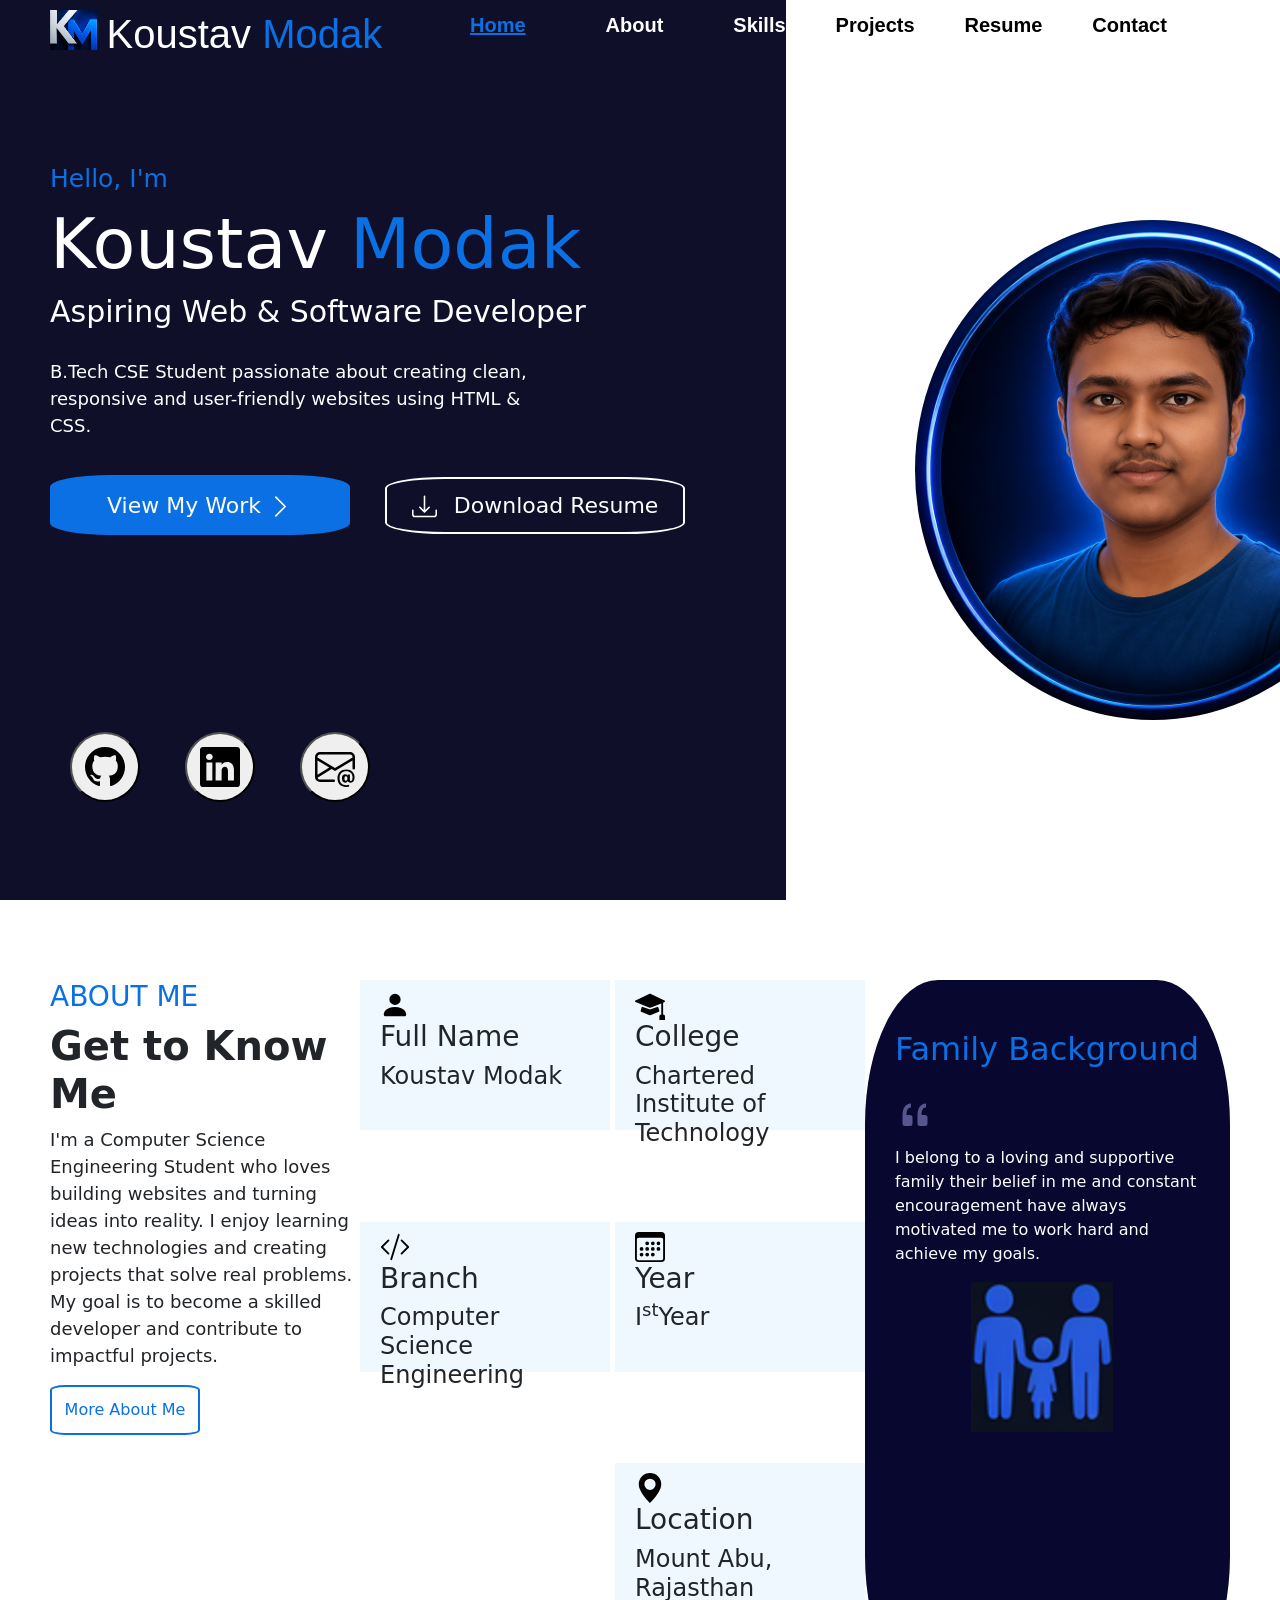
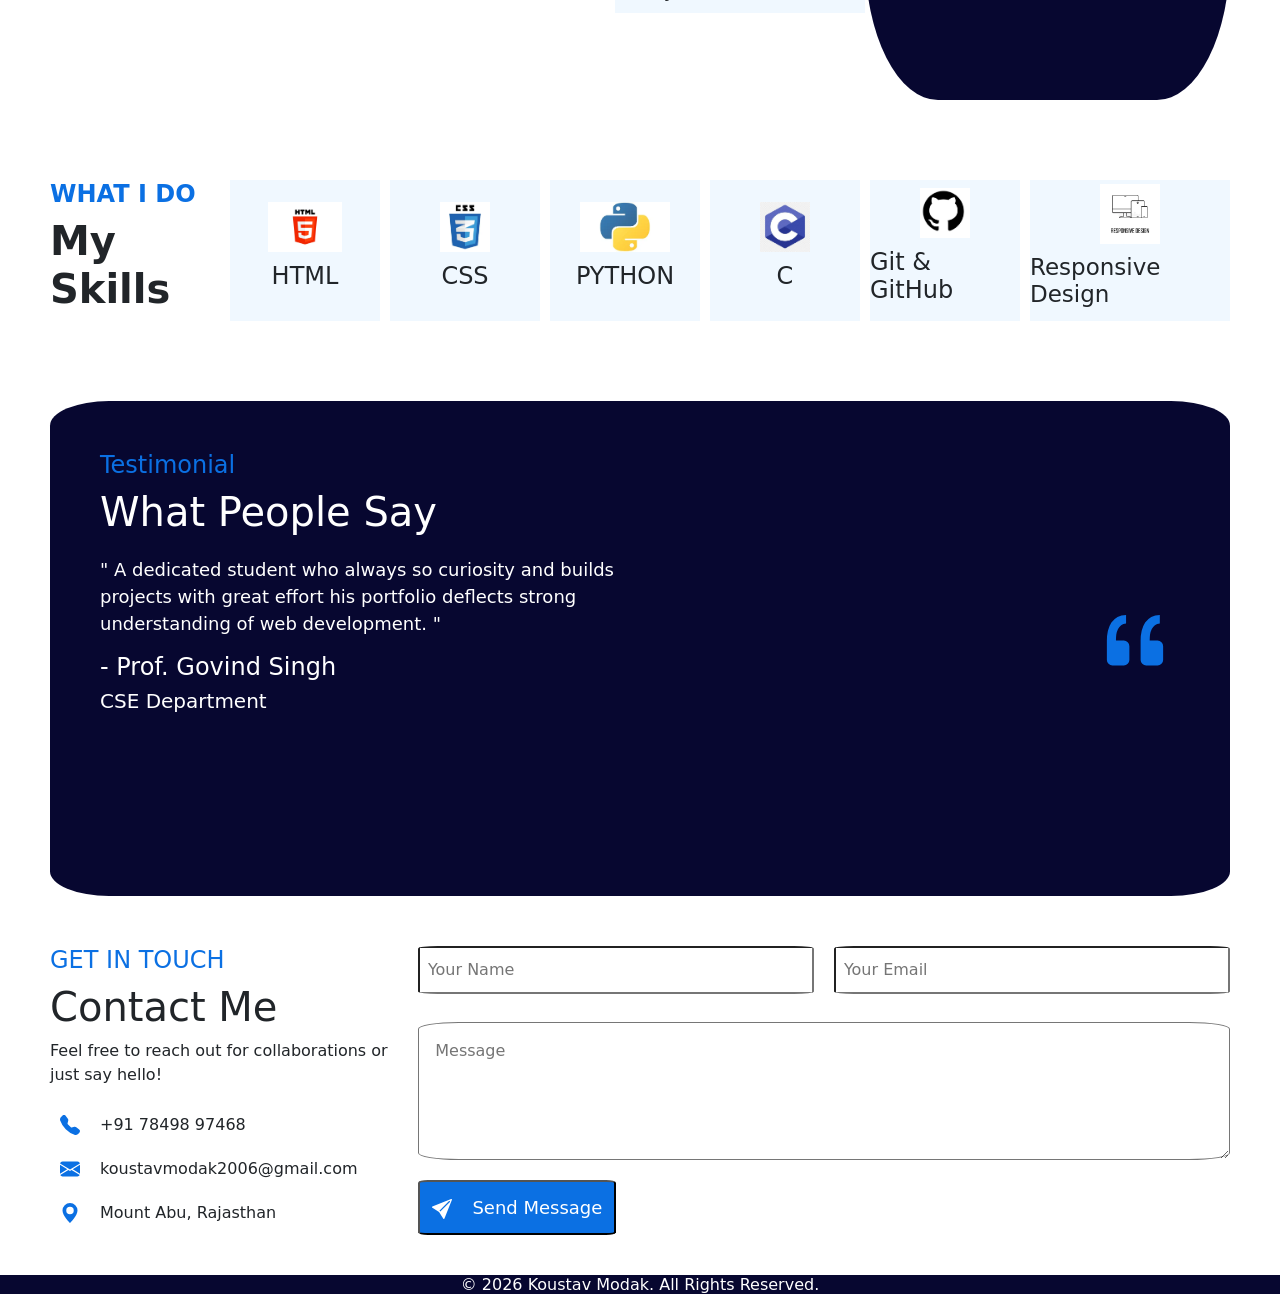
<file: index.html>
<!DOCTYPE html>
<html lang="en">
<head>
    <meta charset="UTF-8">
    <meta name="viewport" content="width=device-width, initial-scale=1.0">
    <title>Koustav Modak</title>
    <link href="https://cdn.jsdelivr.net/npm/bootstrap@5.3.8/dist/css/bootstrap.min.css" rel="stylesheet" integrity="sha384-sRIl4kxILFvY47J16cr9ZwB07vP4J8+LH7qKQnuqkuIAvNWLzeN8tE5YBujZqJLB" crossorigin="anonymous">

    <link rel="preconnect" href="https://fonts.googleapis.com">
    <link rel="preconnect" href="https://fonts.gstatic.com" crossorigin>
    <link href="https://fonts.googleapis.com/css2?family=Arbutus&family=Mea+Culpa&family=Rye&display=swap" rel="stylesheet">

    <link rel="stylesheet" href="./css/style.css">
</head>
<body>
    <!-- First Apperance -->
    <section>
        <div class="main_screen">
            <div class="left_half">
                <div class="hname">
                    <img src="./images/KM.png" height="40px" class="logo" alt="My Name Logo">
                    <h1><span id="first_name">Koustav</span><span id="surname"> Modak</span></h1>
                </div>
                <div class="head home"><u>Home</u></div>
                <div class="head about">About</div>
                <div class="head skills">Skills</div>
                <div class="left_container">
                    <h4>Hello, I'm</h3>
                    <h1><span id="first_name">Koustav</span><span id="surname"> Modak</span></h1>
                    <h2>Aspiring Web & Software Developer</h2>
                    <p>B.Tech CSE Student passionate about creating clean, responsive and user-friendly websites using HTML & CSS.</p>
                    <button type="button" class="button one">View My Work
                        <svg xmlns="http://www.w3.org/2000/svg"height="25" fill="currentColor" class="bi bi-chevron-right" viewBox="0 0 16 16">
                            <path fill-rule="evenodd" d="M4.646 1.646a.5.5 0 0 1 .708 0l6 6a.5.5 0 0 1 0 .708l-6 6a.5.5 0 0 1-.708-.708L10.293 8 4.646 2.354a.5.5 0 0 1 0-.708"/>
                        </svg>
                    </button>
                    <button type="button" class="button two">
                        <svg xmlns="http://www.w3.org/2000/svg" height="25" fill="currentColor" class="bi bi-download" viewBox="0 0 16 16" style="padding-right: 10px;">
                        <path d="M.5 9.9a.5.5 0 0 1 .5.5v2.5a1 1 0 0 0 1 1h12a1 1 0 0 0 1-1v-2.5a.5.5 0 0 1 1 0v2.5a2 2 0 0 1-2 2H2a2 2 0 0 1-2-2v-2.5a.5.5 0 0 1 .5-.5"/>
                        <path d="M7.646 11.854a.5.5 0 0 0 .708 0l3-3a.5.5 0 0 0-.708-.708L8.5 10.293V1.5a.5.5 0 0 0-1 0v8.793L5.354 8.146a.5.5 0 1 0-.708.708z"/>
                        </svg>
                     Download Resume</button>
                </div>
                <div class="links">
                    <button type="button" class="github">
                        <svg xmlns="http://www.w3.org/2000/svg" height="40" fill="currentColor" class="bi bi-github" viewBox="0 0 16 16">
                            <path d="M8 0C3.58 0 0 3.58 0 8c0 3.54 2.29 6.53 5.47 7.59.4.07.55-.17.55-.38 0-.19-.01-.82-.01-1.49-2.01.37-2.53-.49-2.69-.94-.09-.23-.48-.94-.82-1.13-.28-.15-.68-.52-.01-.53.63-.01 1.08.58 1.23.82.72 1.21 1.87.87 2.33.66.07-.52.28-.87.51-1.07-1.78-.2-3.64-.89-3.64-3.95 0-.87.31-1.59.82-2.15-.08-.2-.36-1.02.08-2.12 0 0 .67-.21 2.2.82.64-.18 1.32-.27 2-.27s1.36.09 2 .27c1.53-1.04 2.2-.82 2.2-.82.44 1.1.16 1.92.08 2.12.51.56.82 1.27.82 2.15 0 3.07-1.87 3.75-3.65 3.95.29.25.54.73.54 1.48 0 1.07-.01 1.93-.01 2.2 0 .21.15.46.55.38A8.01 8.01 0 0 0 16 8c0-4.42-3.58-8-8-8"/>
                        </svg>
                    </button>
                    <button type="button" class="linkedin">
                        <svg xmlns="http://www.w3.org/2000/svg" height="40" fill="currentColor" class="bi bi-linkedin" viewBox="0 0 16 16">
                            <path d="M0 1.146C0 .513.526 0 1.175 0h13.65C15.474 0 16 .513 16 1.146v13.708c0 .633-.526 1.146-1.175 1.146H1.175C.526 16 0 15.487 0 14.854zm4.943 12.248V6.169H2.542v7.225zm-1.2-8.212c.837 0 1.358-.554 1.358-1.248-.015-.709-.52-1.248-1.342-1.248S2.4 3.226 2.4 3.934c0 .694.521 1.248 1.327 1.248zm4.908 8.212V9.359c0-.216.016-.432.08-.586.173-.431.568-.878 1.232-.878.869 0 1.216.662 1.216 1.634v3.865h2.401V9.25c0-2.22-1.184-3.252-2.764-3.252-1.274 0-1.845.7-2.165 1.193v.025h-.016l.016-.025V6.169h-2.4c.03.678 0 7.225 0 7.225z"/>
                        </svg>
                    </button>
                    <button type="button" class="email">
                        <svg xmlns="http://www.w3.org/2000/svg" height="40" fill="currentColor" class="bi bi-envelope-at" viewBox="0 0 16 16">
                            <path d="M2 2a2 2 0 0 0-2 2v8.01A2 2 0 0 0 2 14h5.5a.5.5 0 0 0 0-1H2a1 1 0 0 1-.966-.741l5.64-3.471L8 9.583l7-4.2V8.5a.5.5 0 0 0 1 0V4a2 2 0 0 0-2-2zm3.708 6.208L1 11.105V5.383zM1 4.217V4a1 1 0 0 1 1-1h12a1 1 0 0 1 1 1v.217l-7 4.2z"/>
                            <path d="M14.247 14.269c1.01 0 1.587-.857 1.587-2.025v-.21C15.834 10.43 14.64 9 12.52 9h-.035C10.42 9 9 10.36 9 12.432v.214C9 14.82 10.438 16 12.358 16h.044c.594 0 1.018-.074 1.237-.175v-.73c-.245.11-.673.18-1.18.18h-.044c-1.334 0-2.571-.788-2.571-2.655v-.157c0-1.657 1.058-2.724 2.64-2.724h.04c1.535 0 2.484 1.05 2.484 2.326v.118c0 .975-.324 1.39-.639 1.39-.232 0-.41-.148-.41-.42v-2.19h-.906v.569h-.03c-.084-.298-.368-.63-.954-.63-.778 0-1.259.555-1.259 1.4v.528c0 .892.49 1.434 1.26 1.434.471 0 .896-.227 1.014-.643h.043c.118.42.617.648 1.12.648m-2.453-1.588v-.227c0-.546.227-.791.573-.791.297 0 .572.192.572.708v.367c0 .573-.253.744-.564.744-.354 0-.581-.215-.581-.8Z"/>
                        </svg>
                    </button>
            </div>
                 
            </div>
            <div class="right_half">
                <div class="head projects">Projects</div>
                <div class="head resume">Resume</div>
                <div class="head contact_">Contact</div>
                <div class="my_image">
                    <img src="./images/logo.png" alt="My_Photo" height="500px" id="photo">
                </div>
            </div>
        </div>
    </section>

    <!-- About Me -->
     <section>
        <div class="history">
            <div class="about_me">
                <h3>ABOUT ME</h3>
                <h1>Get to Know Me</h1>
                <p> I'm a Computer Science Engineering Student who loves building websites and turning ideas into reality. I enjoy learning new technologies and creating projects that solve real problems.
                    <br>
                    My goal is to become a skilled developer and contribute to impactful projects.
                </p>
                <button type="button" class="more_about">More About Me</button>
            </div>

            <div class="biodata">
                <div class="_name">
                    <img src="./images/person-fill.svg" alt="person-fill" height="40px">
                    <h3>Full Name</h3>
                    <h4>Koustav Modak</h4>
                </div>
                <div class="college">
                    <img src="./images/mortarboard-fill.svg" alt="mortarboard" height="40px">
                    <h3>College</h3>
                    <h4>Chartered Institute of Technology</h4>
                </div>
                <div class="branch">
                    <img src="./images/code-slash.svg" alt="code-slash" height="40px">
                    <h3>Branch</h3>
                    <h4>Computer Science Engineering</h4>
                </div>
                <div class="year">
                    <img src="./images/calendar3.svg" alt="calender" height="40px">
                    <h3>Year</h3>
                    <h4>I<sup>st</sup>Year</h4>
                </div>
                <div class="location">
                    <img src="./images/geo-alt-fill.svg" alt="location" height="40px">
                    <h3>Location</h3>
                    <h4>Mount Abu, Rajasthan</h4>
                </div>
            </div>

            <div class="fam_back">
                <div class="fam_back_div">
                    <h2>Family Background</h2>
                    <svg xmlns="http://www.w3.org/2000/svg"height="50" fill="currentColor" class="bi bi-quote" viewBox="0 0 16 16">
                        <path d="M12 12a1 1 0 0 0 1-1V8.558a1 1 0 0 0-1-1h-1.388q0-.527.062-1.054.093-.558.31-.992t.559-.683q.34-.279.868-.279V3q-.868 0-1.52.372a3.3 3.3 0 0 0-1.085.992 4.9 4.9 0 0 0-.62 1.458A7.7 7.7 0 0 0 9 7.558V11a1 1 0 0 0 1 1zm-6 0a1 1 0 0 0 1-1V8.558a1 1 0 0 0-1-1H4.612q0-.527.062-1.054.094-.558.31-.992.217-.434.559-.683.34-.279.868-.279V3q-.868 0-1.52.372a3.3 3.3 0 0 0-1.085.992 4.9 4.9 0 0 0-.62 1.458A7.7 7.7 0 0 0 3 7.558V11a1 1 0 0 0 1 1z"/>
                    </svg>
                    <p>I belong to a loving and supportive family their belief in me and constant encouragement have always motivated me to work hard and achieve my goals.</p>
                    <img src="./images/family.png" alt="Family" height="150" style="margin-left: 25%;">
                </div>
            </div>
        </div>
     </section>
    
    <!-- Language Known -->
    <section>
        <div class="SKILLS">
            <div class="_1">
                <h4 style="color: rgb(11, 112, 227); font-weight: 700;">WHAT I DO</h4>
                <H1 style="font-weight: 700;">My Skills</H1>
            </div>
            <div class="body_ _2">
                <img src="./images/html.jpg" height="50px" alt="html logo">
                <h4>HTML</h4>
            </div>
            <div class="body_ _3">
                <img src="./images/css.webp" alt="css logo" height="50px">
                <h4>CSS</h4>
            </div>
            <div class="body_ _4">
                <img src="./images/python.webp" alt="Python logo" height="50px">
                <h4>PYTHON</h4>
            </div>
            <div class="body_ _5">
                <img src="./images/c.webp" alt="C logo" height="50px">
                <h4>C</h3>
            </div>
            <div class="body_ _6">
                <img src="./images/GitHub.jpg" alt="GitHub logo" height="50px">
                <h4>Git & GitHub</h4>
            </div>
            <div class="body_ _7">
                <img src="./images/responsive-design-icon-logo.webp" alt="Responsive logo" height="60px">
                <h4>Responsive Design</h4>
            </div>
        </div>
    </section>
    
    <!-- Journey -->
    <section>

    </section>

    <!-- Testimonial -->
    <section>
        <div class="test_contain">
            <div class="testimonial">
                <h4 style="color: rgb(11, 112, 227);">Testimonial</h4>
                <h1 style="margin-bottom: 20px;">What People Say</h1>
                <p style="font-size: 18px;">" A dedicated student who always so curiosity and builds projects with great effort his portfolio deflects strong understanding of web development. "</p>
                <h4>- Prof. Govind Singh</h4>
                <h5>CSE Department</h5>
            </div>
            <div class="test_logo">
                <svg xmlns="http://www.w3.org/2000/svg" height="100" fill="currentColor" class="bi bi-quote" viewBox="0 0 16 16">
                    <path d="M12 12a1 1 0 0 0 1-1V8.558a1 1 0 0 0-1-1h-1.388q0-.527.062-1.054.093-.558.31-.992t.559-.683q.34-.279.868-.279V3q-.868 0-1.52.372a3.3 3.3 0 0 0-1.085.992 4.9 4.9 0 0 0-.62 1.458A7.7 7.7 0 0 0 9 7.558V11a1 1 0 0 0 1 1zm-6 0a1 1 0 0 0 1-1V8.558a1 1 0 0 0-1-1H4.612q0-.527.062-1.054.094-.558.31-.992.217-.434.559-.683.34-.279.868-.279V3q-.868 0-1.52.372a3.3 3.3 0 0 0-1.085.992 4.9 4.9 0 0 0-.62 1.458A7.7 7.7 0 0 0 3 7.558V11a1 1 0 0 0 1 1z"/>
                </svg>
            </div>
        </div>
    </section>
    
    <!-- Contact -->
     <section>
        <div class="contact">
            <div class="details">
                <h4 style="color: rgb(11, 112, 227);">GET IN TOUCH</h4>
                <h1>Contact Me</h1>
                <p>Feel free to reach out for collaborations or just say hello!</p>
                <table>
                    <tr>
                        <td><svg xmlns="http://www.w3.org/2000/svg" height="20" fill="currentColor" class="bi bi-telephone-fill" viewBox="0 0 16 16">
                            <path fill-rule="evenodd" d="M1.885.511a1.745 1.745 0 0 1 2.61.163L6.29 2.98c.329.423.445.974.315 1.494l-.547 2.19a.68.68 0 0 0 .178.643l2.457 2.457a.68.68 0 0 0 .644.178l2.189-.547a1.75 1.75 0 0 1 1.494.315l2.306 1.794c.829.645.905 1.87.163 2.611l-1.034 1.034c-.74.74-1.846 1.065-2.877.702a18.6 18.6 0 0 1-7.01-4.42 18.6 18.6 0 0 1-4.42-7.009c-.362-1.03-.037-2.137.703-2.877z"/>
                            </svg>
                        </td>
                        <td>+91 78498 97468</td>
                    </tr>
                    <tr>
                        <td><svg xmlns="http://www.w3.org/2000/svg"  height="20" fill="currentColor" class="bi bi-envelope-fill" viewBox="0 0 16 16">
                            <path d="M.05 3.555A2 2 0 0 1 2 2h12a2 2 0 0 1 1.95 1.555L8 8.414zM0 4.697v7.104l5.803-3.558zM6.761 8.83l-6.57 4.027A2 2 0 0 0 2 14h12a2 2 0 0 0 1.808-1.144l-6.57-4.027L8 9.586zm3.436-.586L16 11.801V4.697z"/>
                            </svg>
                        </td>
                        <td>koustavmodak2006@gmail.com</td>
                    </tr>
                    <tr>
                        <td>
                            <svg xmlns="http://www.w3.org/2000/svg" height="20" fill="currentColor" class="bi bi-geo-alt-fill" viewBox="0 0 16 16">
                                <path d="M8 16s6-5.686 6-10A6 6 0 0 0 2 6c0 4.314 6 10 6 10m0-7a3 3 0 1 1 0-6 3 3 0 0 1 0 6"/>
                            </svg>
                        </td>
                        <td>Mount Abu, Rajasthan</td>
                    </tr>
                </table>
            </div>
            <div class="q_a">
                <input placeholder="Your Name">
                <input placeholder="Your Email">
                <textarea rows="4" placeholder="Message"></textarea>
                <button type="button">
                    <svg xmlns="http://www.w3.org/2000/svg"height="20" fill="currentColor" class="bi bi-send-fill" viewBox="0 0 16 16">
                        <path d="M15.964.686a.5.5 0 0 0-.65-.65L.767 5.855H.766l-.452.18a.5.5 0 0 0-.082.887l.41.26.001.002 4.995 3.178 3.178 4.995.002.002.26.41a.5.5 0 0 0 .886-.083zm-1.833 1.89L6.637 10.07l-.215-.338a.5.5 0 0 0-.154-.154l-.338-.215 7.494-7.494 1.178-.471z"/>
                    </svg>
                     Send Message
                </button>
            </div>
        </div>
     </section>

    <!-- Footer Section -->
     <section>
        <h6 class="footer">&copy; 2026 Koustav Modak. All Rights Reserved.</h6>
     </section>
</body>
</html>
</file>
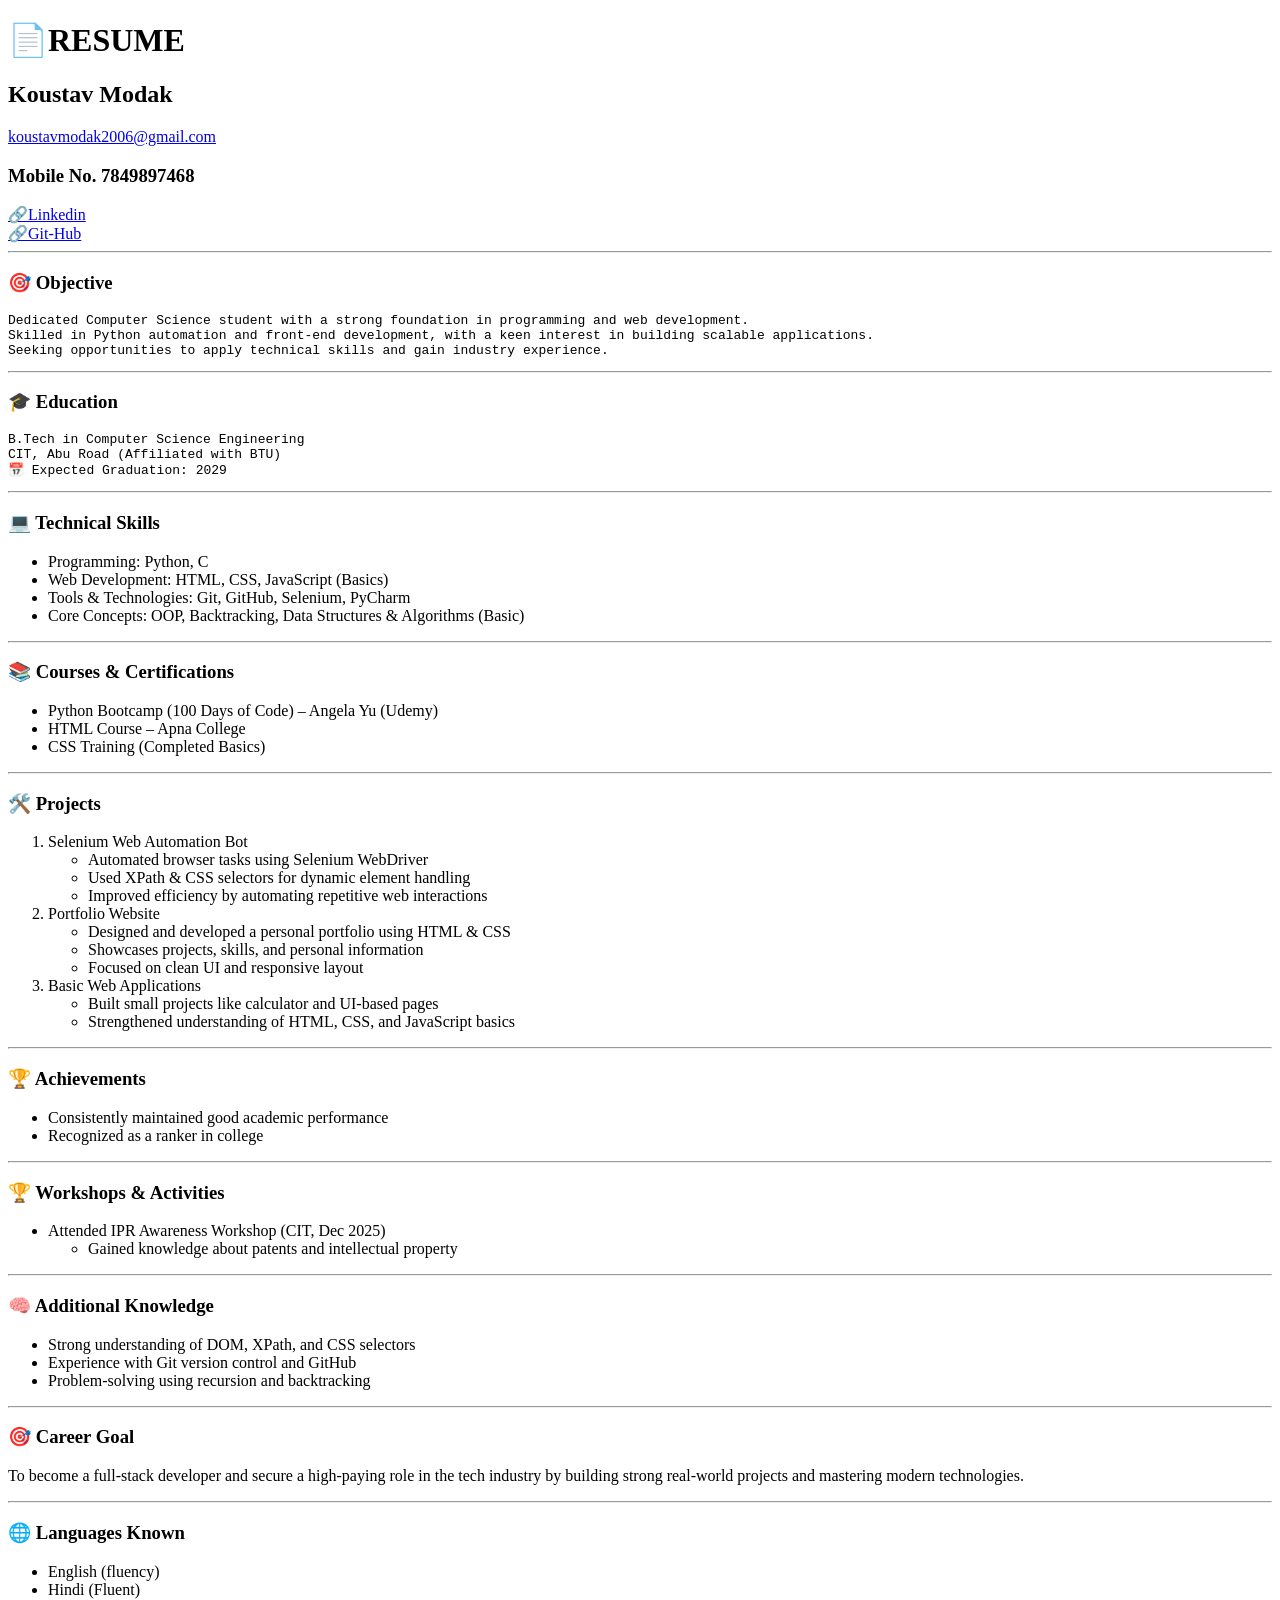
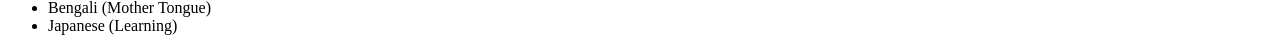
<file: resume.html>
<!DOCTYPE html>
<html lang="en">
<head>
    <meta charset="UTF-8">
    <meta name="viewport" content="width=device-width, initial-scale=1.0">
    <title>My Resume</title>
</head>
<body>
    <h1>📄RESUME</h1>
    <h2>Koustav Modak</h2>
    <a href="https://koustavmodak2006@gmail.com">koustavmodak2006@gmail.com</a>
    <h3>Mobile No. 7849897468</h3>
    <a href="https://www.linkedin.com/notifications/?filter=all">🔗Linkedin</a>
    <br>
    <a href="https://github.com/koustavmodak2006-jpg/">🔗Git-Hub</a>
    <hr>

    <h3>🎯 Objective</h3>
    <pre>Dedicated Computer Science student with a strong foundation in programming and web development. 
Skilled in Python automation and front-end development, with a keen interest in building scalable applications. 
Seeking opportunities to apply technical skills and gain industry experience.</pre>
    <hr>

    <h3>🎓 Education</h3>
    <pre>B.Tech in Computer Science Engineering
CIT, Abu Road (Affiliated with BTU)
📅 Expected Graduation: 2029</pre>
<hr>

<h3>💻 Technical Skills</h3>
<ul>
    <li>Programming: Python, C</li>
    <li>Web Development: HTML, CSS, JavaScript (Basics)</li>
    <li>Tools & Technologies: Git, GitHub, Selenium, PyCharm</li>
    <li>Core Concepts: OOP, Backtracking, Data Structures & Algorithms (Basic)</li>
</ul>
<hr>

<h3>📚 Courses & Certifications</h3>
<ul>
    <li>Python Bootcamp (100 Days of Code) – Angela Yu (Udemy)</li>
    <li>HTML Course – Apna College</li>
    <li>CSS Training (Completed Basics)</li>
</ul>
<hr>

<h3>🛠️ Projects</h3>
<ol>
    <li>Selenium Web Automation Bot</li>
    <ul>
        <li>Automated browser tasks using Selenium WebDriver</li>
        <li>Used XPath & CSS selectors for dynamic element handling</li>
        <li>Improved efficiency by automating repetitive web interactions</li>
    </ul>
    <li>Portfolio Website</li>
    <ul>
        <li>Designed and developed a personal portfolio using HTML & CSS</li>
        <li>Showcases projects, skills, and personal information</li>
        <li>Focused on clean UI and responsive layout</li>
    </ul>
    <li>Basic Web Applications</li>
    <ul>
        <li>Built small projects like calculator and UI-based pages</li>
        <li>Strengthened understanding of HTML, CSS, and JavaScript basics</li>
    </ul>
</ol>
<hr>

<h3>🏆 Achievements</h3>
<ul>
    <li>Consistently maintained good academic performance</li>
    <li>Recognized as a ranker in college</li>
</ul>
<hr>

<h3>🏆 Workshops & Activities</h3>
<ul>
    <li>Attended IPR Awareness Workshop (CIT, Dec 2025)</li>
    <ul>
        <li>Gained knowledge about patents and intellectual property</li>
    </ul>
</ul>
<hr>

<h3>🧠 Additional Knowledge</h3>
<ul>
    <li>Strong understanding of DOM, XPath, and CSS selectors</li>
    <li>Experience with Git version control and GitHub</li>
    <li>Problem-solving using recursion and backtracking</li>
</ul>
<hr>

<h3>🎯 Career Goal</h3>
<p>To become a full-stack developer and secure a high-paying role in the tech industry by building strong real-world projects and mastering modern technologies.</p>
<hr>

<h3>🌐 Languages Known</h3>
<ul>
    <li>English (fluency)</li>
    <li>Hindi (Fluent)</li>
    <li>Bengali (Mother Tongue)</li>
    <li>Japanese (Learning)</li>
</ul>
</body>
</html>
</file>
<file: css/style.css>
/* First Apperance */
body{
    margin: 0px;
    padding: 0px;
}
a{
    text-decoration: none;
    color: black;
}
.main_screen{
    display: flex;
    height: 100vh;
    width: 100%;
    margin-bottom: 20px;
}
.left_half{
    display: grid;
    background-color: rgb(15, 15, 42);
    width: 120%;
    grid-template-columns: 5;
    grid-template-rows: 4;
    padding-top: 10px;
}
.right_half{
    background-color:white;
    display: grid;
    width: 100%;
    grid-template-columns: 6;
    grid-template-rows: 4;
    padding-top: 10px;
}
h1{
    margin-top: 0px;
}
.head{
    font-size: 20px;
    font-family: "DM Sans", sans-serif;
    font-optical-sizing: auto;
    font-weight: 600;
    font-style: normal;

}
.hname{
    grid-area: 1/2/2/3;
    display: flex;
    font-family:'Franklin Gothic Medium', 'Arial Narrow', Arial, sans-serif;
    padding-left: 50px;
    width: 400px;
}
.home{
    grid-area: 1/3/2/4;
    padding-left: 70px;
    color: rgb(11, 112, 227);
}
.about{
    grid-area: 1/4/2/5;
    color: White;
    padding-left: 80px;
}
.skills{
    grid-area: 1/5/2/6;
    color: White;
    padding-left: 70px;
}
.projects{
    grid-area: 1/2/2/3;
    color: black;
    padding-left: 50px;
}
.resume{
    grid-area: 1/3/2/5;
    color: black;
    padding-left: 50px;
}
.contact_{
    grid-area: 1/5/2/7;
    color: black;
    padding-left: 50px;}
.logo{
    padding-right: 10px;
}
#first_name{
    color: white;
}
#surname{
    color:rgb(11, 112, 227);
}
.my_image{
    grid-area: 2/3/3/9;
}
#photo{
    border-radius: 100%;
}
.left_container{
    grid-area: 2/2/4/6;
    padding-left: 50px;
}
.left_container>*{
    color: white;
}
.left_container > h4{
    color: rgb(11, 112, 227);
    font-size: 25px;
}
.left_container > h1{
    font-size: 70px;
}
.left_container > h2{
    font-size: 30px;
    padding-bottom: 20px;
}
.left_container > p{
    width: 500px;
    font-size: 18px;
    padding-bottom: 20px;
}
.left_container > button.one{
    background-color: rgb(11, 112, 227);
    padding: 10px;
    border-radius: 20%;
    width: 300px;
    height: 60px;
    font-size: 22px;
    border: rgb(11, 112, 227) 2px solid;
}
.left_container > button.two{
    background-color: rgb(15, 15, 42);
    padding: 10px;
    border-radius: 20%;
    margin-left: 30px;
    width: 300px;
    height: 6 0px;
    font-size: 22px;
    border: white 2px solid;
}
.links{
    grid-area: 4/2/5/6;
    margin-left: 50px;
}
.links>button{
    margin: 0px 20px;
    height: 70px;
    width: 70px;
    border-radius: 50%;
}

/* Section - 2 */
.history{
    display: grid;
    height: 80vh;
    grid-template-columns: 3;
    grid-template-rows: 2;
    margin: 80px 50px;
}

.about_me{
    grid-area: 1/1/2/2;
    width: 310px;
}
.about_me >h3{
    color: rgb(11, 112, 227);
}
.about_me >h1{
    font-weight: 700;
}
.about_me>p{
    font-size: 18px;
}
.about_me >button{
    color: rgb(11, 112, 227);
    border: rgb(11, 112, 227) solid 2px;
    border-radius: 10%;
    background-color: white;
    height: 50px;
    width: 150px;
}
.biodata{
    display: grid;
    grid-template-columns: 2;
    grid-template-rows: 3;
    gap: 5px;
    grid-area: 1/2/2/3;
}
.biodata>div{
    padding: 0px 20px;
    background-color: aliceblue;
    width: 250px;
    height: 150px;
}
.biodata img{
    padding-top: 10px;
}
._name{
    grid-area: 1/1/2/2;
}
.college{
    grid-area: 1/2/2/3;
}
.branch{
    grid-area: 2/1/3/2;}
.year{
    grid-area: 2/2/3/3;}
.location{
    grid-area: 3/2/4/3;
}
.fam_back{
    grid-area: 1/3/2/4;
    height: auto;
    background-color: rgb(7, 7, 48);
    border-radius: 20%;
}
.fam_back>div{
    padding: 30px;
}
.fam_back h2{
    color: rgb(11, 112, 227);
    padding-top: 20px;
    padding-bottom: 20px;
}
.fam_back p{
    color: white;
}
.bi-quote{
    color: rgb(86, 86, 142);
    padding-bottom: 10px;
}

/* Footer */
.footer{
    background-color: rgb(7, 7, 48);
    color: white;
    margin-bottom: 0px;
    padding-bottom: 0px;
    text-align: center;
}

/* Language Known */
.SKILLS{
    display: grid;
    grid-template-columns: 9;
    grid-template-rows: 2;
    background-color: white;
    gap: 10px;
    margin: 50px 50px;
    margin-bottom: 80px;
}
.body_{
    background-color: aliceblue;
    width: 150px;
    font-weight: 600;
    display: flex;
    flex-direction: column;
    justify-content: center;
    align-items: center;
}
._1{
    grid-area: 1/1/2/3;
}
._2{
    grid-area: 1/3/2/4;
}
._3{
    grid-area: 1/4/2/5;
}
._4{
    grid-area: 1/5/2/6;
}
._5{
    grid-area: 1/6/2/7;
}
._6{
    grid-area: 1/7/2/8;
}
._7{
    grid-area: 1/8/2/10;
    width: 200px;
}
._7>h4{
    font-size: 23px;
}

.body_>img{
    margin-bottom: 10px;
    background-color: aliceblue;
}

/* Testimonial */
.test_contain{
    display: flex;
    background-color: rgb(7, 7, 48);
    border-radius: 5%;
    padding: 50px 50px;
    margin: 30px 50px;
    height: 55vh;
    justify-content: space-between;
}
.testimonial{
    color: white;
    width: 50%;
    
}
.test_contain .bi-quote{
    color: rgb(11, 112, 227);
}
.test_logo{
    align-content: center;
}
.contact .bi{
    color: rgb(11, 112, 227);
}

/* Contact */
.contact{
    display: flex;
    margin: 40px 0px;
    margin-top: 50px;
    margin-right: 50px;
    margin-left: 50px;
    gap: 20px;
}
.details{
    width: 30%;
}
.details td{
    padding: 10px;
}
.q_a{
    width: 70%;
    display: grid;
    grid-template-columns: 2;
    grid-template-rows: 3;
    gap: 20px;
}
.q_a>*{
    border-radius: 5%;
    padding: 2%;
}
.q_a input[placeholder="Your Name"]{
    grid-area: 1/1/2/2;
    height: 3rem;
    
}
.q_a input[placeholder="Your Email"]{
    grid-area: 1/2/2/3;
    height: 3rem;

}
.q_a textarea{
    grid-area: 2/1/3/3;
    
}
.q_a button{
    grid-area: 3/1/4/2;
    width: 50%;
    background-color: rgb(11, 112, 227);
    color: white;
    font-size: 18px;
}
.q_a .bi-send-fill{
    color: white;
    margin-right: 15px;
}

/* ---------- Tablet (max 1024px) ---------- */
@media (max-width: 1024px) {

    .main_screen {
        flex-direction: column;
        height: auto;
    }
    .left_half {
        width: 100%;
        padding-top: 15px;
        height: 600px;
        padding-bottom: 30px;
    }
    .right_half {
        width: 100%;
        justify-items: center;
        padding-bottom: 30px;
    }
    .left_container > h1 { font-size: 50px; }
    .left_container > p  { width: 90%; }

    .left_container > button.one,
    .left_container > button.two {
        width: 220px;
        font-size: 18px;
    }

    .history {
        display: flex;
        flex-direction: column;
        height: auto;
        gap: 30px;
    }
    .about_me  { width: 100%; }
    .biodata   { width: 100%; }
    .fam_back  { width: 100%; border-radius: 10%; }

    .SKILLS {
        display: flex;
        flex-wrap: wrap;
        height: auto;
        gap: 15px;
        justify-content: center;
        margin: 30px 20px;
    }
    ._1 { width: 100%; text-align: center; }
    .body_ { width: 130px; }
    ._7 { width: 160px; }

    .test_contain {
        flex-direction: column;
        height: auto;
        gap: 20px;
    }
    .testimonial { width: 100%; }

    .contact {
        flex-direction: column;
    }
    .details { width: 100%; }
    .q_a     { width: 100%; }
}

/* ---------- Mobile (max 768px) ---------- */
@media (max-width: 768px) {

    /* --- Nav --- */
    .hname {
        grid-area: auto;
        padding-left: 15px;
        width: auto;
    }
    .home, .about, .skills {
        padding-left: 15px;
        font-size: 14px;
    }
    .home    { grid-area: 1/3/2/4; }
    .about   { grid-area: 1/4/2/5; }
    .skills  { grid-area: 1/5/2/6; }

    .projects, .resume, .contact_ {
        padding-left: 15px;
        font-size: 14px;
    }

    /* --- Hero text --- */
    .left_container {
        padding-left: 20px;
        grid-area: 2/1/4/6;
    }
    .left_container > h4 { font-size: 18px; }
    .left_container > h1 { font-size: 38px; }
    .left_container > h2 { font-size: 20px; }
    .left_container > p  { font-size: 15px; width: 100%; padding-right: 15px; }

    .left_container > button.one,
    .left_container > button.two {
        width: 160px;
        height: 50px;
        font-size: 15px;
        margin-left: 0;
        margin-bottom: 10px;
        display: block;
    }
    .left_container > button.two { margin-left: 0; margin-top: 10px; padding-bottom: 50px; }

    /* --- Social links --- */
    .links {
        margin-left: 20px;
        margin-top: 20px;
    }
    .links > button {
        height: 55px;
        width: 55px;
        margin: 0 8px;
    }

    /* --- Photo --- */
    .my_image { grid-area: auto; text-align: center; padding: 20px 0; }
    #photo    { height: 250px; }

    /* --- About --- */
    .biodata {
        display: flex;
        flex-wrap: wrap;
        gap: 10px;
    }
    .biodata > div {
        width: calc(50% - 10px);
        height: auto;
        padding: 15px;
    }

    /* --- Skills --- */
    .body_ { width: 110px; }
    ._7    { width: 140px; }

    /* --- Testimonial --- */
    .test_contain {
        margin: 20px 15px;
        padding: 30px 25px;
        border-radius: 10%;
    }

    /* --- Contact form --- */
    .q_a {
        display: flex;
        flex-direction: column;
        gap: 15px;
    }
    .q_a input,
    .q_a textarea { width: 100%; height: auto; }
    .q_a button   { width: 100%; }
}

/* ---------- Small Mobile (max 480px) ---------- */
@media (max-width: 480px) {

    /* --- Nav: hide side links, just show logo + name --- */
    .head.about, .head.skills { display: inline; }
    .hname h1 { font-size: 18px; }

    .left_container > h1 { font-size: 30px; }
    .left_container > h2 { font-size: 17px; }
    .left_container > p  { font-size: 14px; }

    .left_container > button.one,
    .left_container > button.two {
        width: 90%;
        margin-left: 0px 20px;
    }

    .links{
    grid-area: 4/1/5/6;}
    .links>button{
        margin: 0px;
    }

    #photo { height: 200px; }

    .biodata > div { width: 100%; }

    .fam_back { border-radius: 5%; }

    .SKILLS { margin: 20px 10px; gap: 10px; }
    .body_  { width: 90px; }
    ._7     { width: 110px; }
    ._7 > h4 { font-size: 14px; }

    .test_contain { border-radius: 5%; padding: 25px 15px; margin: 15px 10px; }

    .contact { margin: 20px 15px; }
}
</file>
